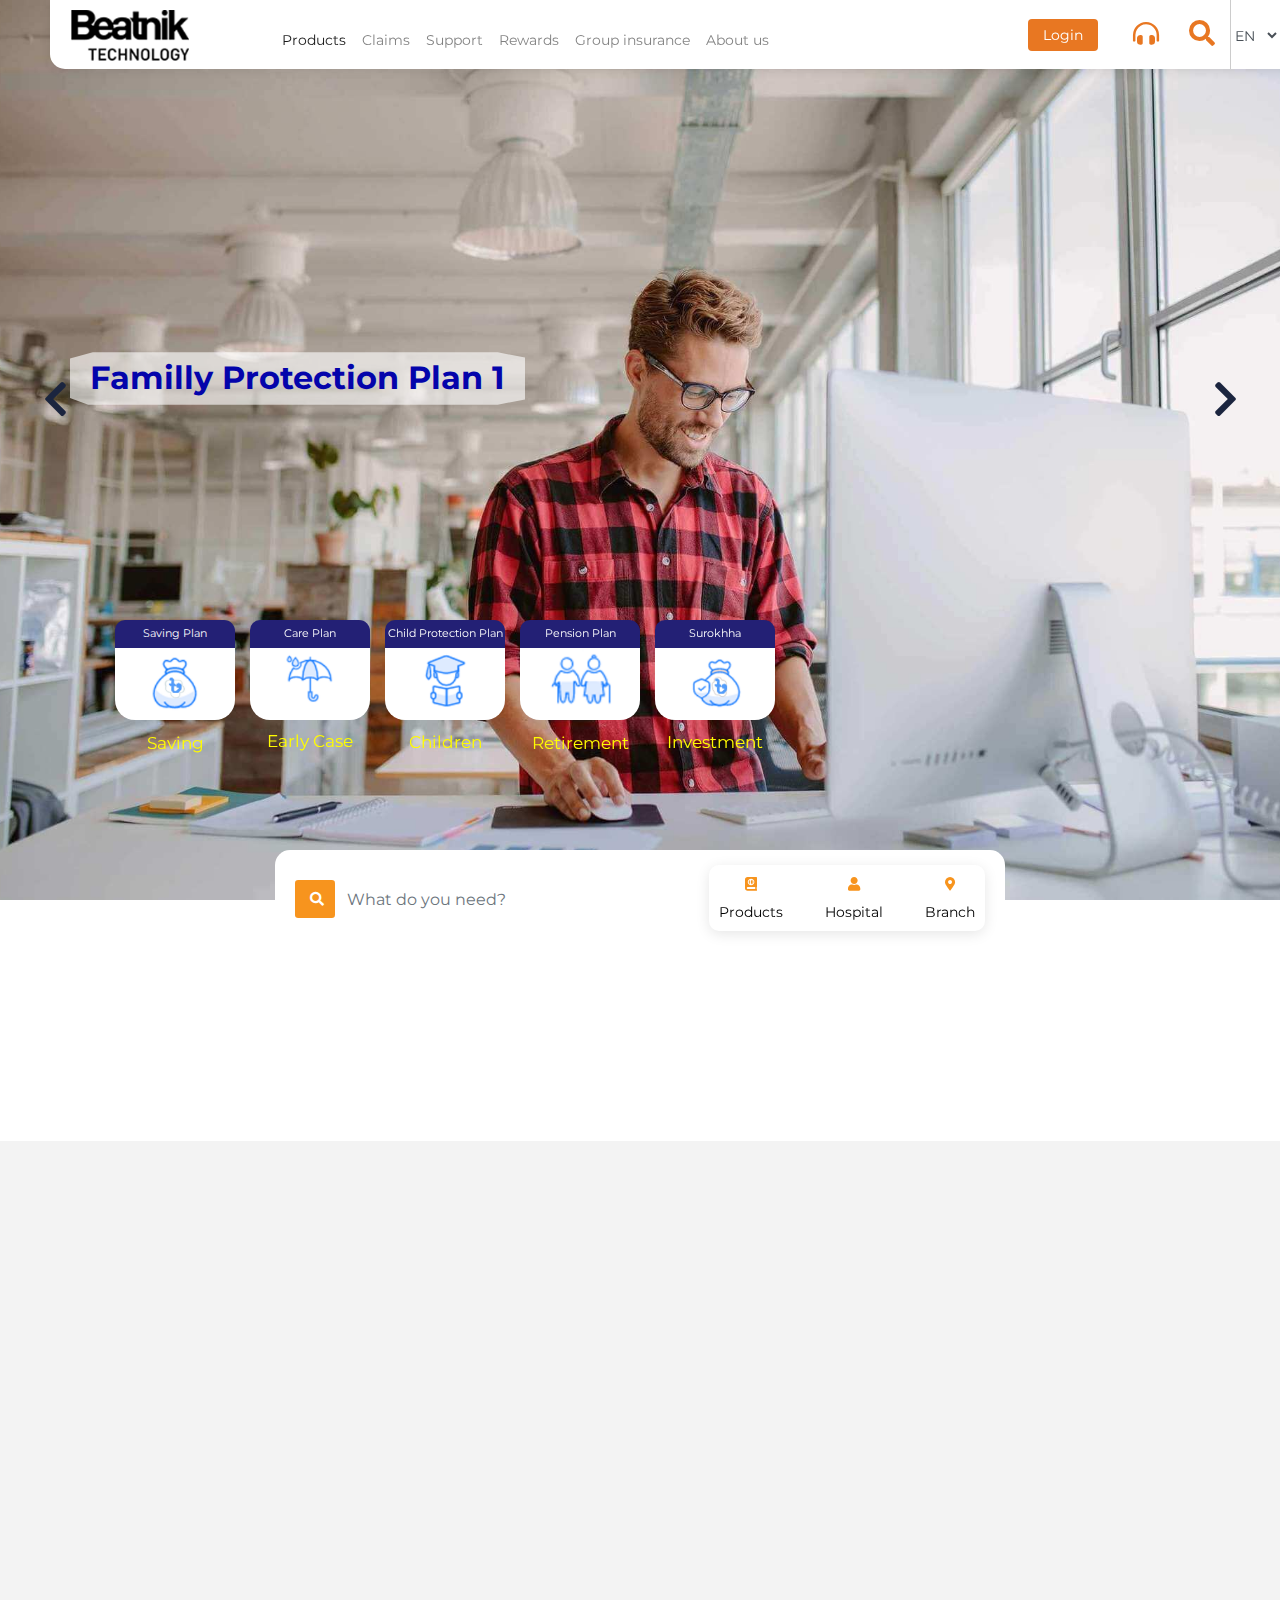
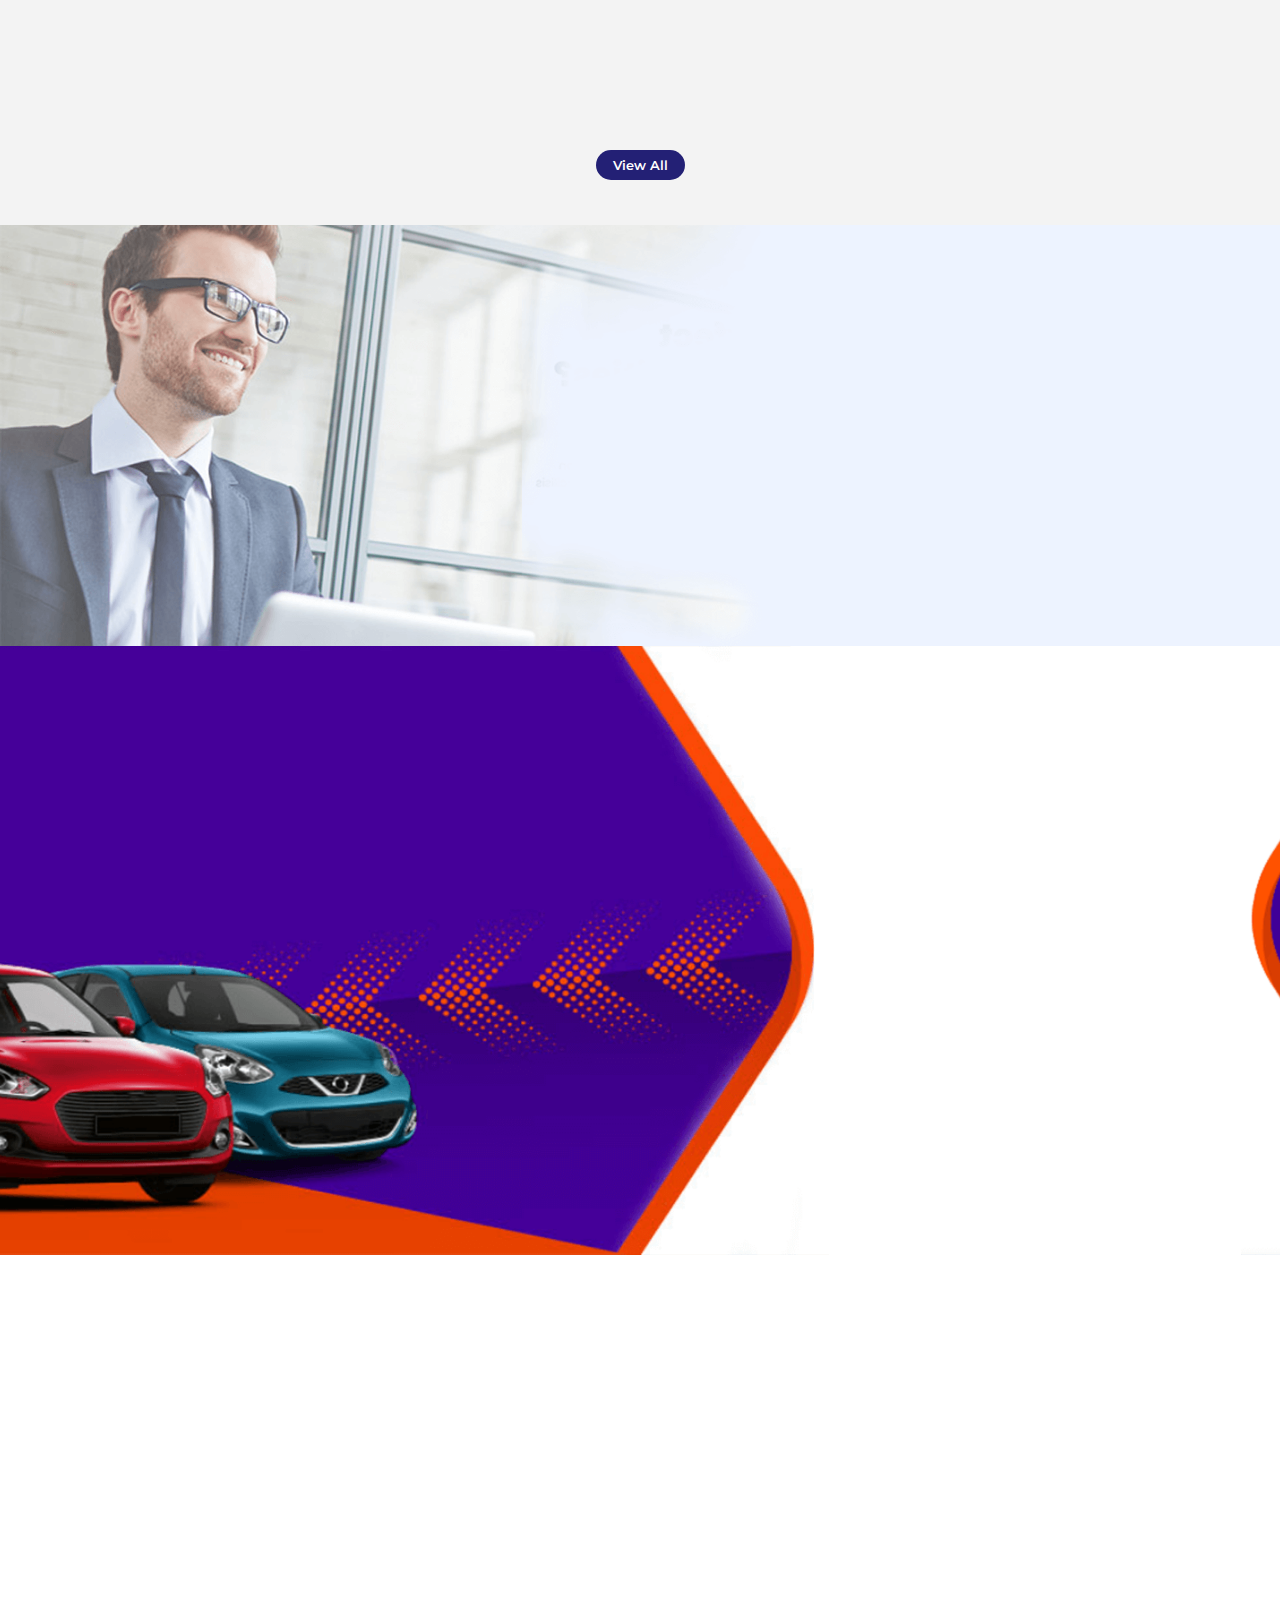
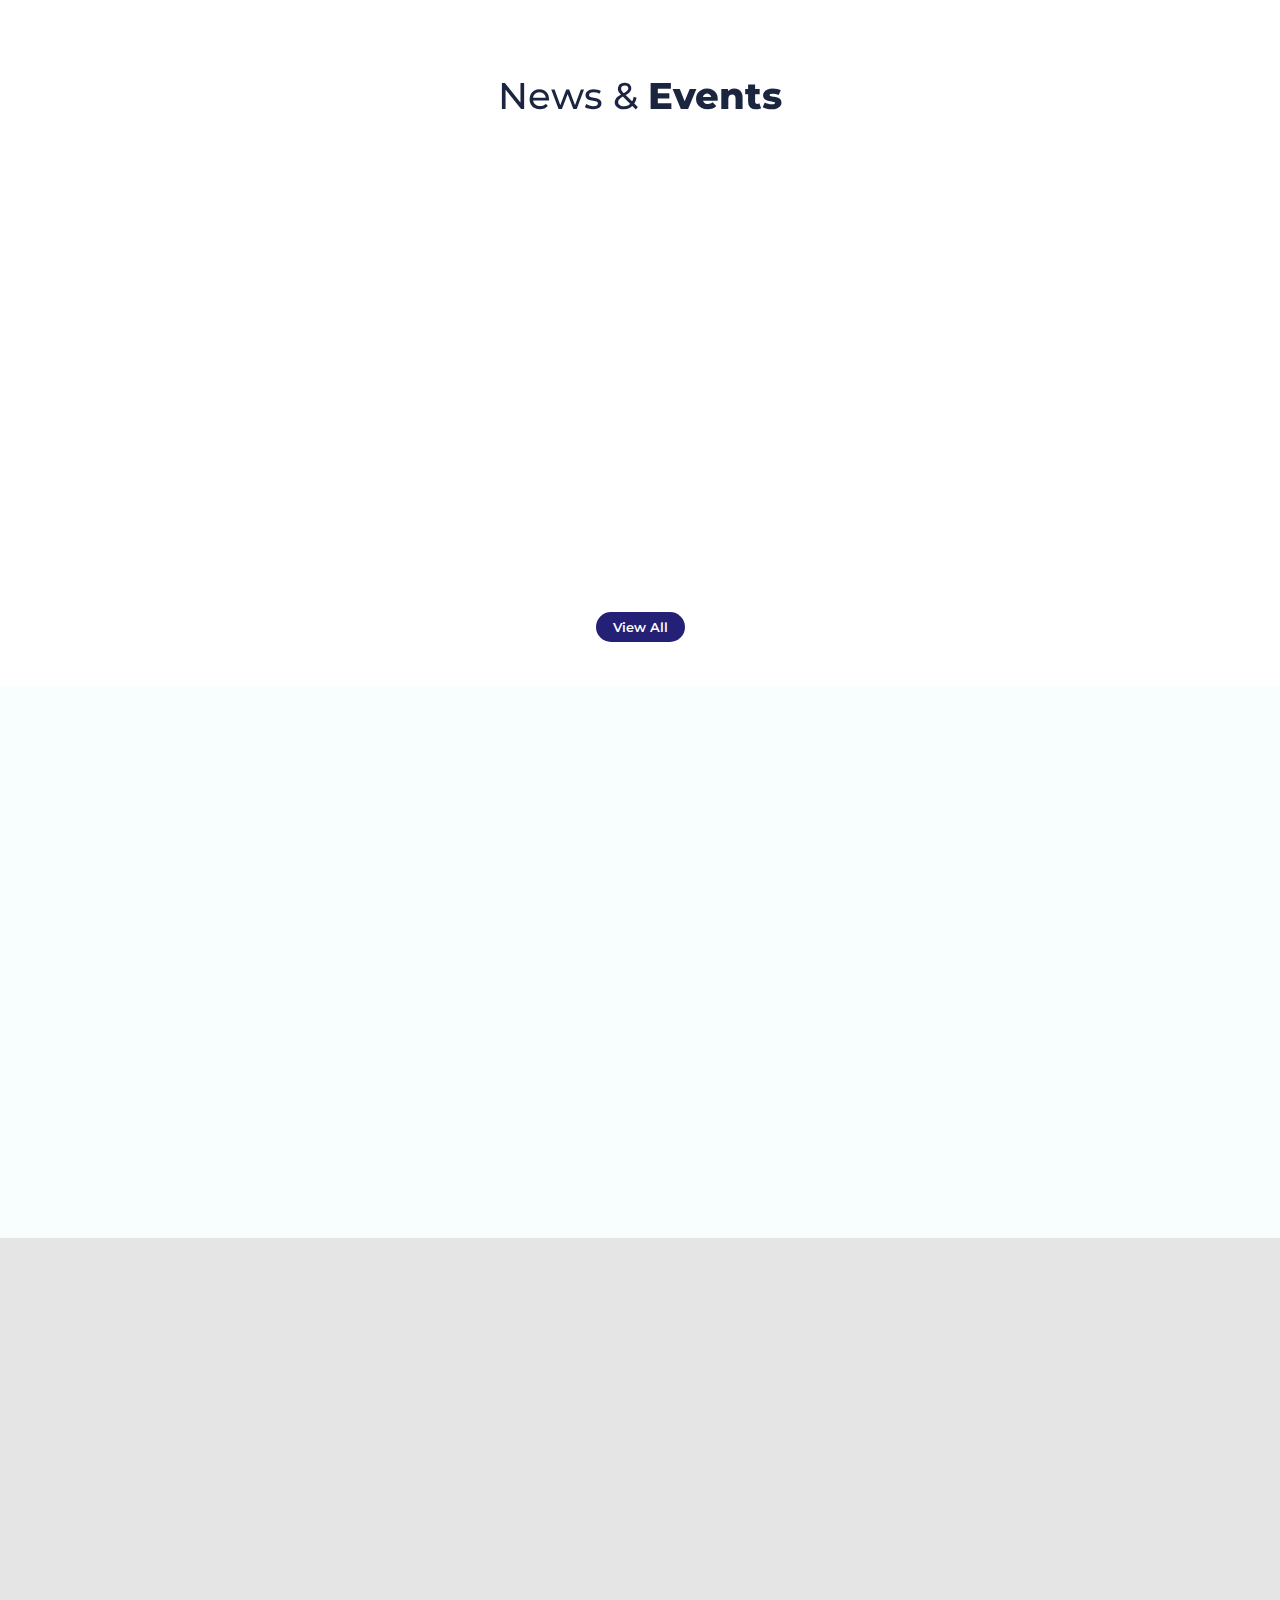
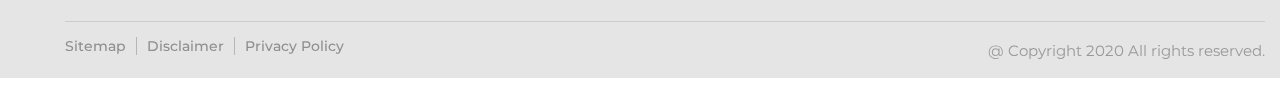
<file: index.html>
<!DOCTYPE html>
<html lang="en">
<head>
  <meta charset="UTF-8">
  <meta name="viewport" content="width=device-width, initial-scale=1.0">
  <title>Insurance</title>
  <link rel="stylesheet" href="assets/css/bootstrap.min.css">
  <link rel="stylesheet" href="assets/css/animate.min.css">
  <link rel="stylesheet" href="assets/css/all.css">
  <link rel="stylesheet" href="assets/css/aos.css">
  <link rel="stylesheet" href="assets/css/owl.carousel.min.css">
  <link rel="stylesheet" href="assets/css/owl.theme.default.min.css">

  <link href="https://fonts.googleapis.com/css?family=Montserrat:200,300,400,500,600,700,800" rel="stylesheet">
  <link rel="stylesheet" href="assets/css/style.css">
  <link rel="stylesheet" href="assets/css/responsive.css">
</head>
<body>
 
  <header class="header-top">
    <div class="header-top-body">
      <div class="container-fluid">
        <div class="row">
          <div class="col-lg-2 col-md-2 col-sm-2 col-3 d-flex justify-content-start align-items-center">
            <div class="brand-logo">
              <a href=""><img src="assets/images/logo.png" alt="" class="img-fluid"></a>
            </div>
          </div>
          <div class="col-lg-6 col-md-6 d-none display-none-sm	d-sm-none d-md-block pl-0 d-flex justify-content-end align-items-center">
            
            <nav class="navbar navbar-expand-sm  navbar-light nav-large">
              <ul class="navbar-nav">
                <li class="nav-item ">
                  <a class="nav-link active" href="#">Products</a>
                </li>
                <li class="nav-item">
                  <a class="nav-link" href="#">Claims</a>
                </li>
                <li class="nav-item">
                  <a class="nav-link" href="#">Support</a>
                </li>
                <li class="nav-item">
                  <a class="nav-link" href="#">Rewards</a>
                </li>
                <li class="nav-item">
                  <a class="nav-link" href="#">Group insurance</a>
                </li>
                <li class="nav-item">
                  <a class="nav-link" href="#">About us</a>
                </li>
                
              </ul>
            </nav>
          </div>
        
          <div class="col-lg-4 col-md-4 col-sm-10 col-9 d-flex justify-content-end align-items-center">
            <div class="menu-bar-right-part">
              <div class="login-btn-head login-btn-head-none">
                <a href="">Login</a>
              </div>
              <div class="calling-section">
                <div class="calling-icon">
                  <a href=""><i class="fas fa-headphones-alt"></i></a>
                </div>
              </div>
              <div class="search-icon header-icon search">
                <a class="search-trigger" href="#">
                  <i class="fas fa-search"></i>
                </a>
              </div>
              <div class="header-icon hamburger-menu ">
                <a class="hamburger-trigger d-none display-block-sm" href="#">
                  <i class="fas fa-bars"></i>          
                </a>
              </div>              
              <div class="language-btn">
                <form action="">
                  <div class="form-group">
                    <label for="sel1"></label>
                    <select class="form-control" id="sel1">
                      <option>EN</option>
                      <option>BG</option>
                      <option>BGgoog sfdsf</option>
                      
                    </select>
                  </div>
                </form>
              </div>
  
            </div>
  
            
          </div>
        </div>
      </div>
    </div>
  </header>

  <!-- banner section -->
  <section class="banner-slider" id="">
    <div class="banner-slider-inner">
      <div class="owl-carousel owl-theme" id="home-banner-slider">
        <div class="item-banner" style="background-image: url('./assets/images/bg.jpg');">
          <div class="banner-main-heading">
            <div class="container">
              <div class="row">
                <div class="main-title">
                  <h1>Familly Protection Plan 1</h1>
                </div>
                
              </div>
            </div>
          </div>
        </div>
        <div class="item-banner" style="background-image: url('./assets/images/bg2.jpg');">
          <div class="banner-main-heading">
            <div class="container">
              <div class="row">
                <div class="main-title">
                  <h1>Familly Protection Plan 2</h1>
                </div>
                
              </div>
            </div>
          </div>
        </div>
      </div>

      <div class="banner-fixed-content">
        <div class="banner-fixed-content-inner">

          <div class="banner-fixed-content-col">
            <a href="">
              <div class="banner-fixed-content-col-title">
                <p>Saving Plan</p>
              </div>
              <div class="banner-fixed-content-col-img">
                <img src="assets/images/saving.png" alt="" class="img-fluid">
              </div>
              
            
              <div class="banner-footer-title">
                <p>Saving</p>
              </div>
            </a>
          </div>
          <div class="banner-fixed-content-col">
            <a href="">
              <div class="banner-fixed-content-col-title">
                <p>Care Plan</p>
              </div>
              <div class="banner-fixed-content-col-img">
                <img src="assets/images/early.png" alt="" class="img-fluid">
              </div>
              
            
              <div class="banner-footer-title">
                <p>Early Case</p>
              </div>
            </a>
          </div>
          <div class="banner-fixed-content-col">
            <a href="">
              <div class="banner-fixed-content-col-title">
                <p>Child Protection Plan</p>
              </div>
              <div class="banner-fixed-content-col-img">
                <img src="assets/images/children.png" alt="" class="img-fluid">
              </div>
              
            
              <div class="banner-footer-title">
                <p>Children</p>
              </div>
            </a>
          </div>
          <div class="banner-fixed-content-col">
            <a href="">
              <div class="banner-fixed-content-col-title">
                <p>Pension Plan</p>
              </div>
              <div class="banner-fixed-content-col-img">
                <img src="assets/images/retiredment.png" alt="" class="img-fluid">
              </div>
              
            
              <div class="banner-footer-title">
                <p>Retirement</p>
              </div>
            </a>
          </div>
          <div class="banner-fixed-content-col">
            <a href="">
              <div class="banner-fixed-content-col-title">
                <p>Surokhha</p>
              </div>
              <div class="banner-fixed-content-col-img">
                <img src="assets/images/investment.png" alt="" class="img-fluid">
              </div>
              
            
              <div class="banner-footer-title">
                <p>Investment</p>
              </div>
            </a>
          </div>
          

          
          

          
          
        </div>
      </div>

    </div>
  </section>

  <!-- search option -->
  <section class="banner-search-option">
    <div class="container">
      <div class="row">
        <div class="col-lg-8 col-md-10 m-auto">
          <div class="banner-search-option-inner">
            <div class="banner-search-left">
              <form class="search-form-banner" action="#">
                <button class="search-button btn btn-sm" type="submit" >
                  <i class="fas fa-search"></i>
                </button>
                <input type="text" placeholder="What do you need?" id="myText" class="form-control">
                
              </form>
              <!-- <input type="text" id="myText" placeholder="Name"> -->
            </div>
            <div class="banner-search-right">
              <div class="banner-search-list">
                <ul class="list-unstyled">
                  <li><a  id="one"> <span class="bs-icon"><i class="fas fa-atlas"></i></span> <span class="bs-text">Products</span> </a></li>
                  <li><a  id="two"> <span class="bs-icon"><i class="fas fa-user"></i></span> <span class="bs-text">Hospital</span> </a></li>
                  <li><a  id="three"> <span class="bs-icon"><i class="fas fa-map-marker-alt"></i></span> <span class="bs-text">Branch</span> </a></li>
                  
                </ul>
              </div>
            </div>
          </div>
          
        </div>
      </div>
    </div>
  </section>


  <!-- other section -->

  <section>
    <div class="search-flyoverlay-area">
      <div class="btn-close-search ">
          <i class="fas fa-times"></i>
      </div>
      <div class="searchform-fly">
          <p class="searchform-fly-text">Start typing and press Enter to search !</p>
          <form class="search-form" action="#">
              <input type="text" placeholder="Search">
              <button class="search-button" type="submit">
                  <i class="fas fa-search"></i>
              </button>
          </form>
      </div>
     </div>

    <div class="hamburger-area">
      <div class="btn-close-search">
          <button>
              <i class="fas fa-times"></i>
          </button>
      </div>
      <div class="hamburge-main-menu">
          <div class="hamburge-top">
              <div class="hum-mainmenu">
                  <ul class="list-unstyled">
                      <li><a href="">Home</a></li>
                      <li><a href="">About</a></li>
                      <li><a href="">Contact us</a></li>
                      <li><a href="">Shop</a></li>
                  </ul>
              </div>
          </div>
          <div class="login-btn-head">
            <a href="">Login</a>
          </div>
      </div>
    </div>
  </section>

  <!-- item  -->
  <section>
    <div class="container">
      <div class="row">
        <div class="col-lg-10 m-auto">
          <div class="row">
            <div class="col-lg-4 col-md-4" data-aos="fade-up">
              <a href="">
                <div class="item-col item-col-1">
                  <div class="item-col-icon">
                    <img src="assets/images/calculator.png" alt="" class="img-fluid">
                  </div>
                  <div class="item-col-title">
                    <p>Premium Calculator</p>
                  </div>
                </div>
              </a>
              
            </div>
            <div class="col-lg-4 col-md-4" data-aos="fade-up">
              <a href="">
                <div class="item-col item-col-2">
                  <div class="item-col-icon">
                    <img src="assets/images/information.png" alt="" class="img-fluid">
                  </div>
                  <div class="item-col-title">
                    <a href="">Policy Information</a>
                  </div>
                </div>
              </a>
              
            </div>
            <div class="col-lg-4 col-md-4" data-aos="fade-up">
              <a href="">
                <div class="item-col item-col-3">
                  <div class="item-col-icon">
                    <img src="assets/images/transaction.png" alt="" class="img-fluid">
                  </div>
                  <div class="item-col-title">
                    <a href="">My Transaction</a>
                  </div>
                </div>
              </a>
              
            </div>
          </div>
        </div>
      </div>
    </div>
  </section>

  <!-- our products -->
  <section class="our-product-part">
    <div class="container">
      <div class="row">
        <div class="col-12">
          <div class="our-product-title" data-aos="fade-up">
            <h1>Our <span>Products</span></h1>
            <p>Lorem Ipsum is simply dummy text of the printing and typesetting industry. Lorem Ipsum has been the industry's standard dummy text ever since the 1500s, when an unknown printer took a galley of type and scrambled it to make a type specimen book.</p>
          </div>
        </div>
        
      </div>
      <div class="our-products-tab-part" data-aos="fade-up">
        <div class="row our-products-tab-part-row">
          <div class="col-lg-2">
            <div class="products-tab-list">
              <ul id="tabs" class="nav nav-tabs ">
                <li class="nav-item"><a href="" data-target="#home1" data-toggle="tab" class="nav-link small  active" >
                     <span>Saving</span>    
                </a></li>
                <li class="nav-item"><a href="" data-target="#profile1" data-toggle="tab" class="nav-link small ">
                    <span>Early Cash</span> 
                </a></li>
                <li class="nav-item"><a href="" data-target="#messages1" data-toggle="tab" class="nav-link small " >
                    <span>Children</span> 
                </a></li>
                <li class="nav-item"><a href="" data-target="#messages2" data-toggle="tab" class="nav-link small " >
                  <span>Retirement</span> 
              </a></li>
              </ul>
            </div>
          </div>
          <div class="col-lg-10">
            <div class="products-tab-body">
              <div id="tabsContent" class="tab-content products-tab-contents">
                <div id="home1" class="tab-pane  active show">
                    <div class="product-tab-content-inner">
                      <div class="owl-carousel owl-theme owl-carousel-tab-1" id="">
                        <div class="item">
                          <div class="row">
                            <div class="col-lg-6">
                              <div class="product-tab-content-left">
                                  <h1>Sunchay</h1>
                                  <p>Lorem Ipsum is simply dummy text of the printing and typesetting industry. Lorem Ipsum has been the industry's standard dummy text ever since the 1500s.</p>
                                  <div class="tab-content-details">
                                    <a href="">Details<i class="fas fa-angle-right"></i></a>
                                  </div>
                                  <div class="tab-content-button">
                                    <a href="" class="pc-btn">Premium Calculator</a>
                                    <a href="" class="bp-btn">Book an Appoinment</a>
                                  </div>
                              </div>
                            </div>
                            <div class="col-lg-6">
                              <div class="product-tab-content-right">
                                <img src="assets/images/sanchay.png" alt="" class="img-fluid">
                              </div>
                            </div>
                          </div>
                        </div>
                        <div class="item">
                          <div class="row">
                            <div class="col-lg-6">
                              <div class="product-tab-content-left">
                                  <h1>Sunchay 2</h1>
                                  <p>Lorem Ipsum is simply dummy text of the printing and typesetting industry. Lorem Ipsum has been the industry's standard dummy text ever since the 1500s.</p>
                                  <div class="tab-content-details">
                                    <a href="">Details<i class="fas fa-angle-right"></i></a>
                                  </div>
                                  <div class="tab-content-button">
                                    <a href="" class="pc-btn">Premium Calculator</a>
                                    <a href="" class="bp-btn">Book an Appoinment</a>
                                  </div>
                              </div>
                            </div>
                            <div class="col-lg-6">
                              <div class="product-tab-content-right">
                                <img src="assets/images/sanchay2.png" alt="" class="img-fluid">
                              </div>
                            </div>
                          </div>
                        </div>
                      </div>
                      
                    </div>
                </div>
                <div id="profile1" class="tab-pane  ">
                  <div class="product-tab-content-inner">
                    <div class="owl-carousel owl-theme owl-carousel-tab-1" id="">
                      <div class="item">
                        <div class="row">
                          <div class="col-lg-6">
                            <div class="product-tab-content-left">
                                <h1>Sunchay</h1>
                                <p>Lorem Ipsum is simply dummy text of the printing and typesetting industry. Lorem Ipsum has been the industry's standard dummy text ever since the 1500s.</p>
                                <div class="tab-content-details">
                                  <a href="">Details<i class="fas fa-angle-right"></i></a>
                                </div>
                                <div class="tab-content-button">
                                  <a href="" class="pc-btn">Premium Calculator</a>
                                  <a href="" class="bp-btn">Book an Appoinment</a>
                                </div>
                            </div>
                          </div>
                          <div class="col-lg-6">
                            <div class="product-tab-content-right">
                              <img src="assets/images/sanchay.png" alt="" class="img-fluid">
                            </div>
                          </div>
                        </div>
                      </div>
                      <div class="item">
                        <div class="row">
                          <div class="col-lg-6">
                            <div class="product-tab-content-left">
                                <h1>Sunchay 2</h1>
                                <p>Lorem Ipsum is simply dummy text of the printing and typesetting industry. Lorem Ipsum has been the industry's standard dummy text ever since the 1500s.</p>
                                <div class="tab-content-details">
                                  <a href="">Details<i class="fas fa-angle-right"></i></a>
                                </div>
                                <div class="tab-content-button">
                                  <a href="" class="pc-btn">Premium Calculator</a>
                                  <a href="" class="bp-btn">Book an Appoinment</a>
                                </div>
                            </div>
                          </div>
                          <div class="col-lg-6">
                            <div class="product-tab-content-right">
                              <img src="assets/images/sanchay2.png" alt="" class="img-fluid">
                            </div>
                          </div>
                        </div>
                      </div>
                    </div>
                    
                  </div>
                </div>
                <div id="messages1" class="tab-pane ">
                  <div class="product-tab-content-inner">
                    <div class="owl-carousel owl-theme owl-carousel-tab-1" id="">
                      <div class="item">
                        <div class="row">
                          <div class="col-lg-6">
                            <div class="product-tab-content-left">
                                <h1>Sunchay</h1>
                                <p>Lorem Ipsum is simply dummy text of the printing and typesetting industry. Lorem Ipsum has been the industry's standard dummy text ever since the 1500s.</p>
                                <div class="tab-content-details">
                                  <a href="">Details<i class="fas fa-angle-right"></i></a>
                                </div>
                                <div class="tab-content-button">
                                  <a href="" class="pc-btn">Premium Calculator</a>
                                  <a href="" class="bp-btn">Book an Appoinment</a>
                                </div>
                            </div>
                          </div>
                          <div class="col-lg-6">
                            <div class="product-tab-content-right">
                              <img src="assets/images/sanchay.png" alt="" class="img-fluid">
                            </div>
                          </div>
                        </div>
                      </div>
                      <div class="item">
                        <div class="row">
                          <div class="col-lg-6">
                            <div class="product-tab-content-left">
                                <h1>Sunchay 2</h1>
                                <p>Lorem Ipsum is simply dummy text of the printing and typesetting industry. Lorem Ipsum has been the industry's standard dummy text ever since the 1500s.</p>
                                <div class="tab-content-details">
                                  <a href="">Details<i class="fas fa-angle-right"></i></a>
                                </div>
                                <div class="tab-content-button">
                                  <a href="" class="pc-btn">Premium Calculator</a>
                                  <a href="" class="bp-btn">Book an Appoinment</a>
                                </div>
                            </div>
                          </div>
                          <div class="col-lg-6">
                            <div class="product-tab-content-right">
                              <img src="assets/images/sanchay2.png" alt="" class="img-fluid">
                            </div>
                          </div>
                        </div>
                      </div>
                    </div>
                    
                  </div>
                </div>
                <div id="messages2" class="tab-pane ">
                  <div class="product-tab-content-inner">
                    <div class="owl-carousel owl-theme owl-carousel-tab-1" id="">
                      <div class="item">
                        <div class="row">
                          <div class="col-lg-6">
                            <div class="product-tab-content-left">
                                <h1>Sunchay</h1>
                                <p>Lorem Ipsum is simply dummy text of the printing and typesetting industry. Lorem Ipsum has been the industry's standard dummy text ever since the 1500s.</p>
                                <div class="tab-content-details">
                                  <a href="">Details<i class="fas fa-angle-right"></i></a>
                                </div>
                                <div class="tab-content-button">
                                  <a href="" class="pc-btn">Premium Calculator</a>
                                  <a href="" class="bp-btn">Book an Appoinment</a>
                                </div>
                            </div>
                          </div>
                          <div class="col-lg-6">
                            <div class="product-tab-content-right">
                              <img src="assets/images/sanchay.png" alt="" class="img-fluid">
                            </div>
                          </div>
                        </div>
                      </div>
                      <div class="item">
                        <div class="row">
                          <div class="col-lg-6">
                            <div class="product-tab-content-left">
                                <h1>Sunchay 2</h1>
                                <p>Lorem Ipsum is simply dummy text of the printing and typesetting industry. Lorem Ipsum has been the industry's standard dummy text ever since the 1500s.</p>
                                <div class="tab-content-details">
                                  <a href="">Details<i class="fas fa-angle-right"></i></a>
                                </div>
                                <div class="tab-content-button">
                                  <a href="" class="pc-btn">Premium Calculator</a>
                                  <a href="" class="bp-btn">Book an Appoinment</a>
                                </div>
                            </div>
                          </div>
                          <div class="col-lg-6">
                            <div class="product-tab-content-right">
                              <img src="assets/images/sanchay2.png" alt="" class="img-fluid">
                            </div>
                          </div>
                        </div>
                      </div>
                    </div>
                    
                  </div>
                </div>
            </div>
            </div>
          </div>
        </div>
      </div>
      
      <div class="row">
        <div class="col-12">
          <div class="view-all-btn">
            <a href="">View All</a>
          </div>
        </div>
      </div>
    </div>
  </section>

  <section class="business-insurence">
    <div class="container">
      <div class="row">
        <div class="col-lg-10 col-md-10 m-auto">
          <div class="row">
            <div class="col-12" data-aos="fade-up">
              <h1>Looking for Business Insurance?</h1>
            </div>
          </div>
          <div class="row">
            <div class="col-lg-4" data-aos="fade-up">
              <div class="business-insurence-col">
                <div class="title">
                  
                  <a href="">Small Business Insurance</a>
                </div>
                <div class="content">
                  <p>Lorem Ipsum is simply dummy text of the printing and type setting industry. Lorem Ipsum has been the industry's standard .</p>
                </div>
                <div class="bi-btn">
                  <a href="">Learn More <i class="fas fa-angle-right"></i></a>
                </div>
              </div>
            </div>
            <div class="col-lg-4" data-aos="fade-up">
              <div class="business-insurence-col">
                <div class="title">
                  
                  <a href="">Workers Compensation</a>
                </div>
                <div class="content">
                  <p>Lorem Ipsum is simply dummy text of the printing and type setting industry. Lorem Ipsum has been the industry's standard .</p>
                </div>
                <div class="bi-btn">
                  <a href="">Learn More <i class="fas fa-angle-right"></i></a>
                </div>
              </div>
            </div>
            <div class="col-lg-4" data-aos="fade-up">
              <div class="business-insurence-col">
                <div class="title">
                  
                  <a href="">Commercial & Corporate</a>
                </div>
                <div class="content">
                  <p>Lorem Ipsum is simply dummy text of the printing and type setting industry. Lorem Ipsum has been the industry's standard .</p>
                </div>
                <div class="bi-btn">
                  <a href="">Learn More <i class="fas fa-angle-right"></i></a>
                </div>
              </div>
            </div>
          </div>
        </div>
      </div>
    </div>
  </section>

  <section class="insurance-form-part">
    <div class="insurance-form-part-body">
      <div class="insurance-form-left">
        <div class="insurance-form-left-content">
  
        </div>
      </div>
      <div class="insurance-form-middle">
  
      </div>
      <div class="insurance-form-right">
  
      </div>
    </div>
    <div class="container">
      <div class="row">
        <div class="col-lg-7" >
          <div class="insurance-form-part-left" data-aos="fade-up">
            <p>From Our Valued customers</p>
            <p><strong>Save 10%</strong></p>
            <p>Every Car insurance type, every plan and every insurer*</p>
            <p>*Terms and condition apply</p>
          </div>
          
        </div>
        <div class="col-lg-5" data-aos="fade-up">
          <div class="insurance-form-part-right">
            <h4>Can an instant quote from Dhaka leading insurers now.</h4>
            <div class="insurance-form">
              <form action="">
                <div class="form-group">
                  <select class="form-control" id="">
                    <option>Year</option>
                    <option>2020</option>
                    <option>2019</option>
                    <option>2018</option>
                    <option>2017</option>
                  </select>
                </div>
                <div class="form-group">
                  <select class="form-control" id="">
                    <option>Brand</option>
                    <option>Honda</option>
                    <option>Marchadis</option>
                    <option>Ayon</option>
                  </select>
                </div>
                <div class="form-group">
                  <select class="form-control" id="">
                    <option>Model</option>
                    <option>KH45</option>
                    <option>Ktg34</option>
                    <option>AyonYt</option>
                  </select>
                </div>
                <div class="form-group">
                  <select class="form-control" id="">
                    <option>SubModel</option>
                    <option>KH45</option>
                    <option>Ktg34</option>
                    <option>AyonYt</option>
                  </select>
                </div>
                <div class="form-group">
                  <input type="text" class="form-control" placeholder="Name" id="">
                </div>
                <div class="form-group">
                  <input type="text" class="form-control" placeholder="Phone" id="">
                </div>
                <div class="form-group">
                  <input type="email" class="form-control" placeholder="Email" id="">
                </div>
                <div class="form-group">
                  <button type="submit" value="" class="form-control">Get Quotes Now <span class="fas fa-chevron-right "></span> </button>
                </div>
              </form>
            </div>
          </div>
        </div>
      </div>
    </div>
    
  </section>

  <section class="find-insurance-sections">
    <div class="container-fluid">
      <div class="row">
        <div class="col-lg-3 col-md-8 m-md-auto" data-aos="fade-up">
          <div class="sec-inner-body-left sec-inner-common-body">
            <h3>Need advice? askSage, Our digital advisor.</h3>
            <div class="icon">
              <img src="assets/images/sage.png" alt="" class="img-fluid">
            </div>
            <div class="btn-link-all">
              <a href="">Find a life insurance plane</a>
            </div>
            
          </div>
        </div>
        <div class="col-lg-9 col-md-8 m-md-auto" data-aos="fade-up">
            <div class="sec-inner-common-body sec-inner-body-right">
              <h3>What would you like to do today?</h3>
              <div class="row">
                <div class="col-lg-4">
                  <div class="col-cont">
                    <img src="assets/images/update.png" alt="" class="img-fluid">
                    <a href="">Update my perticulars  <i class="fas fa-angle-right"></i></a>
                  </div>
                </div>
                <div class="col-lg-4">
                  <div class="col-cont">
                    <img src="assets/images/paypremium.png" alt="" class="img-fluid">
                    <a href="">Pay my Premium <i class="fas fa-angle-right"></i></a>
                  </div>
                </div>
                <div class="col-lg-4">
                  <div class="col-cont">
                    <img src="assets/images/travel.png" alt="" class="img-fluid">
                    <a href="">Make a travel claim  <i class="fas fa-angle-right"></i></a>
                  </div>
                </div>

                <div class="col-lg-12">
                  <div class="btn-link-all text-center">
                    <a href="">View All Online Services</a>
                  </div>
                </div>
              </div>
            </div>
        </div>
      </div>
    </div>
  </section>

  <section class="newsevent-part">
    <div class="container">
      <div class="row">
        <div class="col-12">
          <div class="newsevent-heading text-center">
            <h1>News & <span>Events</span> </h1>
          </div>
        </div>
      </div>
      <div class="row">
        <div class="col-lg-8 col-md-12">
          <div class="row">
            <div class="col-lg-6 col-md-6" data-aos="fade-up">
              <div class="newsevent-col">
                <div class="card">
                  <img class="card-img-top" src="assets/images/car.png" alt="Card image cap">
                  <div class="card-body">
                    <h5 class="card-title"> <a href=""> New Premium rate has been introduced.</a></h5>
                    <p class="card-text">Some quick example text to build on the card title and make up the bulk of the card's content.</p>
                  </div>
                </div>
              </div>
            </div>
            <div class="col-lg-6 col-md-6" data-aos="fade-up">
              <div class="newsevent-col">
                <div class="card">
                  <img class="card-img-top" src="assets/images/umbralla.png" alt="Card image cap">
                  <div class="card-body">
                    <h5 class="card-title"> <a href=""> New Premium rate has been introduced.</a></h5>
                    <p class="card-text">Some quick example text to build on the card title and make up the bulk of the card's content.</p>
                  </div>
                </div>
              </div>
            </div>
          </div>
        </div>

        <div class="col-lg-4 col-md-7 m-md-auto " data-aos="fade-up">
          <div class="blog-sidebar">
            <h3>Recent News</h3>
            <div class="blog-sidebar-row">
              <div class="sidebar-img">
                <img src="assets/images/umbralla.png" alt="" class="img-fluid">
              </div>
              <div class="sidebar-title">
                <a href=""> <h5>New Premium rate has been introduced.</h5></a>
              </div>
            </div>
            <div class="blog-sidebar-row">
              <div class="sidebar-img">
                <img src="assets/images/car.png" alt="" class="img-fluid">
              </div>
              <div class="sidebar-title">
                <a href=""> <h5>New Premium rate has been introduced.</h5></a>
              </div>
            </div>
            <div class="blog-sidebar-row">
              <div class="sidebar-img">
                <img src="assets/images/house.png" alt="" class="img-fluid">
              </div>
              <div class="sidebar-title">
                <a href=""> <h5>New Premium rate has been introduced.</h5></a>
              </div>
            </div>
            <div class="blog-sidebar-row">
              <div class="sidebar-img">
                <img src="assets/images/car.png" alt="" class="img-fluid">
              </div>
              <div class="sidebar-title">
                <a href=""> <h5>New Premium rate has been introduced.</h5></a>
              </div>
            </div>
          </div>
        </div>

        <div class="col-lg-12">
          <div class="view-all-newsevent">
            <a href=""> View All</a>
          </div>
        </div>
        
      </div>
    </div>
  </section>

  <section class="award-part">
    <div class="container">
      <div class="row">
        <div class="col-12">
          <div class="award-part-heading text-center" data-aos="fade-up">
            <h1>Awards & Recognitions</h1>
          </div>
        </div>
      </div>
      <div class="row">
        <div class="col-lg-12" data-aos="fade-up">
          <div class="award-carosuel">
            <div class="owl-carousel owl-theme" id="award-carosuel">
                <div class="award-item">
                  <img src="assets/images/award.png" alt="" class="img-fluid img-1">
                  <a href=""><p>ICT Award 2020-Best in UI</p></a>
                  <!-- <div class="award-top-image">
                    <img src="assets/images/award2.png" alt="" class="img-fluid">
                  </div> -->
                </div>
                <div class="award-item">
                  <img src="assets/images/award.png" alt="" class="img-fluid img-1">
                  <a href=""><p>ICT Award 2020-Best in UI</p></a>
                </div>
                <div class="award-item">
                  <img src="assets/images/award.png" alt="" class="img-fluid img-1">
                  <a href=""><p>ICT Award 2020-Best in UI</p></a>
                </div>
                <div class="award-item">
                  <img src="assets/images/award.png" alt="" class="img-fluid img-1">
                  <a href=""><p>ICT Award 2020-Best in UI</p></a>
                  
                  
                </div>
            </div>
          </div>
        </div>
      </div>
    </div>
  </section>



  <footer class="footer-part" >
    <div class="container-fluid">
      <div class="row">
        <div class="col-lg-4 col-md-4 col-sm-12" data-aos="fade-up">
          <div class="footer-logo-sec">
            <div class="footer-logo">
              <a href="" > <img src="assets/images/logof.png" alt="" class="img-fluid"> </a>
            </div>

            <div class="footer-social-icon">
              <div class="call-icon d-flex">
                <a href=""><i class="fas fa-phone-alt"></i></a>
                <p>1351</p>
              </div>
              <div class="boder-bottom-f"></div>
              <ul class="list-unstyled">
                <li><a href=""><i class="fab fa-facebook-f"></i></a></li>
                <li><a href=""><i class="fab fa-twitter"></i></a></li>
                <li><a href=""><i class="fab fa-instagram"></i></a></li>
                <li><a href=""><i class="fab fa-youtube"></i></a></li>
            </ul>
            </div>
            

          </div>
        </div>
        <div class="col-lg-2 col-md-2 col-sm-6" data-aos="fade-up">
          <div class="footer-link-col">
              <h3>Products</h3>
              <ul class="list-unstyled">
                <li><a href="">Health Protection</a></li>
                <li><a href="">Life Protection</a></li>
                <li><a href="">Saving</a></li>
                <li><a href="">Retirement</a></li>
                <li><a href="">Legacy</a></li>
                <li><a href="">Accidents/disabilities</a></li>
                <li><a href="">Investments</a></li>
              </ul>
          </div>
        </div>
        <div class="col-lg-2 col-md-2 col-sm-6" data-aos="fade-up">
          <div class="footer-link-col">
            <h3>Claims</h3>
            <ul class="list-unstyled">
              <li><a href="">Find a form</a></li>
              <li><a href="">Accident and Health</a></li>
              <li><a href="">Saving</a></li>
              <li><a href="">Retirement</a></li>
              <li><a href="">Death Claims</a></li>
              <li><a href="">Total Payment disability Claims</a></li>
              
            </ul>
          </div>
        </div>
        <div class="col-lg-2 col-md-2 col-sm-6" data-aos="fade-up">
          <div class="footer-link-col">
            <h3>Supports</h3>
            <ul class="list-unstyled">
              <li><a href="">FAQS</a></li>
              <li><a href="">Live Chat</a></li>
              <li><a href="">Call 1351</a></li>
              <li><a href="">Online enquiries</a></li>
              <li><a href="">Death Claims</a></li>
              <li><a href="">Our Hospital network</a></li>
              
            </ul>
          </div>
        </div>

        <div class="col-lg-2 col-md-2 col-sm-6" data-aos="fade-up">
          <div class="footer-link-col footer-link-col-last">
            <h3>Rewards</h3>
            <ul class="list-unstyled">
              <li><a href="">Group insurance</a></li>
              <li><a href="">About us</a></li>
             
            </ul>
          </div>
        </div>
      </div>

      <div class="copyright-part" >
        <div class="row">
          <div class="col-lg-6" >
            <div class="copyright-left">
              <ul class="d-flex list-unstyled">
                <li><a href="">Sitemap</a></li>
                <li><a href="">Disclaimer</a></li>
                <li><a href="">Privacy Policy</a></li>
              </ul>
            </div>
          </div>
          <div class="col-lg-6">
            <div class="copyright-right">
              <p>@ Copyright 2020 All rights reserved.</p>
            </div>
          </div>
        </div>
      </div>
    </div>
  </footer>

  <script src="assets/js/jquery.min.js"></script>
  <script src="assets/js/popper.min.js"></script>
  <script src="assets/js/bootstrap.min.js"></script>
  <script src="assets/js/jquery.counterup.min.js"></script>
  <script src="assets/js/waypoints.min.js"></script>
  <script src="assets/js/wow.min.js"></script>
  <script src="assets/js/aos.js"></script>
  <script src="assets/js/owl.carousel.min.js"></script>

  <script src="assets/js/script.js"></script>
</body>
</html>
</file>
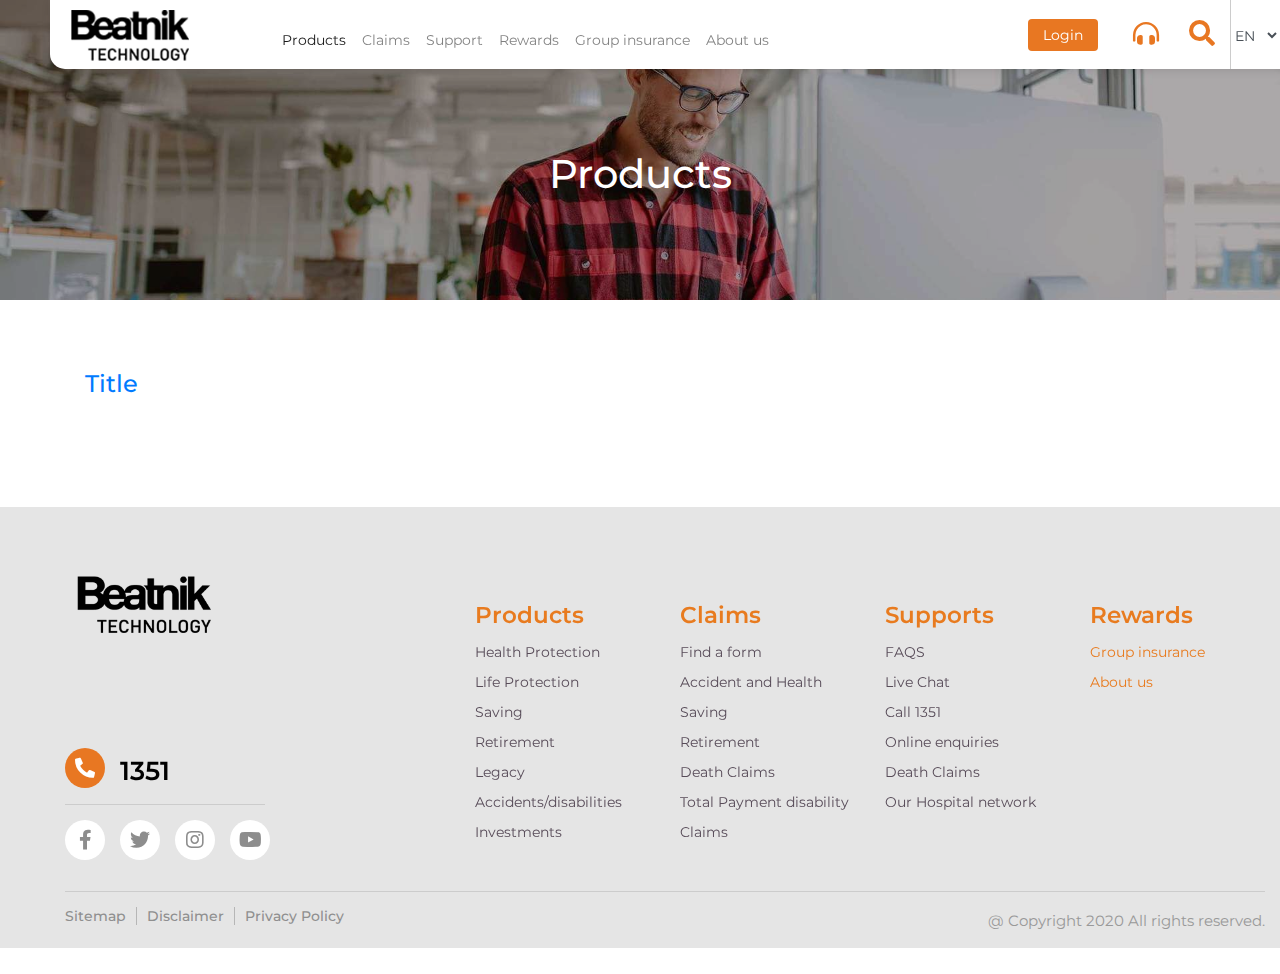
<file: single.html>
<!DOCTYPE html>
<html lang="en">
<head>
  <meta charset="UTF-8">
  <meta name="viewport" content="width=device-width, initial-scale=1.0">
  <title>Insurance</title>
  <link rel="stylesheet" href="assets/css/bootstrap.min.css">
  <link rel="stylesheet" href="assets/css/animate.min.css">
  <link rel="stylesheet" href="assets/css/all.css">
  <link rel="stylesheet" href="assets/css/aos.css">
  <link rel="stylesheet" href="assets/css/owl.carousel.min.css">
  <link rel="stylesheet" href="assets/css/owl.theme.default.min.css">

  <link href="https://fonts.googleapis.com/css?family=Montserrat:200,300,400,500,600,700,800" rel="stylesheet">
  <link rel="stylesheet" href="assets/css/style.css">
  <link rel="stylesheet" href="assets/css/responsive.css">
</head>
<body>
 
  <header class="header-top">
    <div class="header-top-body">
      <div class="container-fluid">
        <div class="row">
          <div class="col-lg-2 col-md-2 col-sm-2 col-3 d-flex justify-content-start align-items-center">
            <div class="brand-logo">
              <a href=""><img src="assets/images/logo.png" alt="" class="img-fluid"></a>
            </div>
          </div>
          <div class="col-lg-6 col-md-6 d-none display-none-sm	d-sm-none d-md-block pl-0 d-flex justify-content-end align-items-center">
            
            <nav class="navbar navbar-expand-sm  navbar-light nav-large">
              <ul class="navbar-nav">
                <li class="nav-item ">
                  <a class="nav-link active" href="#">Products</a>
                </li>
                <li class="nav-item">
                  <a class="nav-link" href="#">Claims</a>
                </li>
                <li class="nav-item">
                  <a class="nav-link" href="#">Support</a>
                </li>
                <li class="nav-item">
                  <a class="nav-link" href="#">Rewards</a>
                </li>
                <li class="nav-item">
                  <a class="nav-link" href="#">Group insurance</a>
                </li>
                <li class="nav-item">
                  <a class="nav-link" href="#">About us</a>
                </li>
                
              </ul>
            </nav>
          </div>
        
          <div class="col-lg-4 col-md-4 col-sm-10 col-9 d-flex justify-content-end align-items-center">
            <div class="menu-bar-right-part">
              <div class="login-btn-head login-btn-head-none">
                <a href="">Login</a>
              </div>
              <div class="calling-section">
                <div class="calling-icon">
                  <a href=""><i class="fas fa-headphones-alt"></i></a>
                </div>
              </div>
              <div class="search-icon header-icon search">
                <a class="search-trigger" href="#">
                  <i class="fas fa-search"></i>
                </a>
              </div>
              <div class="header-icon hamburger-menu ">
                <a class="hamburger-trigger d-none display-block-sm" href="#">
                  <i class="fas fa-bars"></i>          
                </a>
              </div>              
              <div class="language-btn">
                <form action="">
                  <div class="form-group">
                    <label for="sel1"></label>
                    <select class="form-control" id="sel1">
                      <option>EN</option>
                      <option>BG</option>
                      <option>BGgoog sfdsf</option>
                      
                    </select>
                  </div>
                </form>
              </div>
  
            </div>
  
            
          </div>
        </div>
      </div>
    </div>
  </header>
  <section class="single-page-section">
      <div class="single-header-part">
          <div class="container">
              <div class="row">
                  <div class="col-lg-12">
                    <div class="page-title text-center">
                        <h1>Products</h1>
                    </div>
                  </div>
                  
              </div>
          </div>
      </div>

      <div class="single-body-part">
          <div class="container">
              <div class="row">
                <div class="col-lg-12">
                    <h4> <a href="">Title</a></h4>
                </div>
              </div>
          </div>
      </div>


  </section>


  <!-- other section -->

  <section>
    <div class="search-flyoverlay-area">
      <div class="btn-close-search ">
          <i class="fas fa-times"></i>
      </div>
      <div class="searchform-fly">
          <p class="searchform-fly-text">Start typing and press Enter to search !</p>
          <form class="search-form" action="#">
              <input type="text" placeholder="Search">
              <button class="search-button" type="submit">
                  <i class="fas fa-search"></i>
              </button>
          </form>
      </div>
     </div>

    <div class="hamburger-area">
      <div class="btn-close-search">
          <button>
              <i class="fas fa-times"></i>
          </button>
      </div>
      <div class="hamburge-main-menu">
          <div class="hamburge-top">
              <div class="hum-mainmenu">
                  <ul class="list-unstyled">
                      <li><a href="">Home</a></li>
                      <li><a href="">About</a></li>
                      <li><a href="">Contact us</a></li>
                      <li><a href="">Shop</a></li>
                  </ul>
              </div>
          </div>
          <div class="login-btn-head">
            <a href="">Login</a>
          </div>
      </div>
    </div>
  </section>




  <footer class="footer-part" >
    <div class="container-fluid">
      <div class="row">
        <div class="col-lg-4 col-md-4 col-sm-12" data-aos="fade-up">
          <div class="footer-logo-sec">
            <div class="footer-logo">
              <a href="" > <img src="assets/images/logof.png" alt="" class="img-fluid"> </a>
            </div>

            <div class="footer-social-icon">
              <div class="call-icon d-flex">
                <a href=""><i class="fas fa-phone-alt"></i></a>
                <p>1351</p>
              </div>
              <div class="boder-bottom-f"></div>
              <ul class="list-unstyled">
                <li><a href=""><i class="fab fa-facebook-f"></i></a></li>
                <li><a href=""><i class="fab fa-twitter"></i></a></li>
                <li><a href=""><i class="fab fa-instagram"></i></a></li>
                <li><a href=""><i class="fab fa-youtube"></i></a></li>
            </ul>
            </div>
            

          </div>
        </div>
        <div class="col-lg-2 col-md-2 col-sm-6" data-aos="fade-up">
          <div class="footer-link-col">
              <h3>Products</h3>
              <ul class="list-unstyled">
                <li><a href="">Health Protection</a></li>
                <li><a href="">Life Protection</a></li>
                <li><a href="">Saving</a></li>
                <li><a href="">Retirement</a></li>
                <li><a href="">Legacy</a></li>
                <li><a href="">Accidents/disabilities</a></li>
                <li><a href="">Investments</a></li>
              </ul>
          </div>
        </div>
        <div class="col-lg-2 col-md-2 col-sm-6" data-aos="fade-up">
          <div class="footer-link-col">
            <h3>Claims</h3>
            <ul class="list-unstyled">
              <li><a href="">Find a form</a></li>
              <li><a href="">Accident and Health</a></li>
              <li><a href="">Saving</a></li>
              <li><a href="">Retirement</a></li>
              <li><a href="">Death Claims</a></li>
              <li><a href="">Total Payment disability Claims</a></li>
              
            </ul>
          </div>
        </div>
        <div class="col-lg-2 col-md-2 col-sm-6" data-aos="fade-up">
          <div class="footer-link-col">
            <h3>Supports</h3>
            <ul class="list-unstyled">
              <li><a href="">FAQS</a></li>
              <li><a href="">Live Chat</a></li>
              <li><a href="">Call 1351</a></li>
              <li><a href="">Online enquiries</a></li>
              <li><a href="">Death Claims</a></li>
              <li><a href="">Our Hospital network</a></li>
              
            </ul>
          </div>
        </div>

        <div class="col-lg-2 col-md-2 col-sm-6" data-aos="fade-up">
          <div class="footer-link-col footer-link-col-last">
            <h3>Rewards</h3>
            <ul class="list-unstyled">
              <li><a href="">Group insurance</a></li>
              <li><a href="">About us</a></li>
             
            </ul>
          </div>
        </div>
      </div>

      <div class="copyright-part" >
        <div class="row">
          <div class="col-lg-6" >
            <div class="copyright-left">
              <ul class="d-flex list-unstyled">
                <li><a href="">Sitemap</a></li>
                <li><a href="">Disclaimer</a></li>
                <li><a href="">Privacy Policy</a></li>
              </ul>
            </div>
          </div>
          <div class="col-lg-6">
            <div class="copyright-right">
              <p>@ Copyright 2020 All rights reserved.</p>
            </div>
          </div>
        </div>
      </div>
    </div>
  </footer>

  <script src="assets/js/jquery.min.js"></script>
  <script src="assets/js/popper.min.js"></script>
  <script src="assets/js/bootstrap.min.js"></script>
  <script src="assets/js/jquery.counterup.min.js"></script>
  <script src="assets/js/waypoints.min.js"></script>
  <script src="assets/js/wow.min.js"></script>
  <script src="assets/js/aos.js"></script>
  <script src="assets/js/owl.carousel.min.js"></script>

  <script src="assets/js/script.js"></script>
</body>
</html>
</file>
<file: assets/css/style.css>
body{
    color: #1B253F;
    line-height: 1.3;
    font-weight: 400;
    font-size: 14px;
    font-family: 'Montserrat', sans-serif;
}
p {
    font-size: 15px;
    color: #999;
    line-height: 1.8;
    margin: 0;
}
a{
    text-decoration: none;
}
a:hover{
    text-decoration: none;
}
.header-fixed-top{
    width:100%;
    position:fixed;
    z-index:9999;
    transition: all 0.8s ease;
}
.header-fixed-top.header-sticky{
    background:#fff;
    box-shadow: 0 1px 3px 0 rgba(0, 0, 0, 0.1);
}


.main-nav .navbar-nav li:hover > ul.dropdown-menu {
    display: block;
}
.main-nav .dropdown-submenu {
    position:relative;
}
.main-nav .dropdown-submenu>.dropdown-menu {
    top:0;
    left:100%;
    margin-top:-6px;
}

.main-nav .dropdown-menu > li > a:hover:after {
    text-decoration: underline;
    transform: rotate(-90deg);
} 
.header-fixed-top .navbar-fixed-top .nav-link{
    /* color:#fff; */
}
.header-fixed-top.header-sticky .navbar-fixed-top .nav-link{
    /* color:#000; */
}
.navbar-fixed-top .nav-link ul li a{
    /* color:#000; */
}


/* my menu */

header.header-top {
    position: fixed;
    top: 0;
    left: 50px;
    width: 100%;
    z-index: 99999;
    background: #fff;
    border-radius: 0px 15px;
    box-shadow: 0px 2px 10px 0px rgba(0,0,0,.1);
}
.header-top-body{
    position:relative;
}
.header-top-body .container-fluid{
    padding-right: 50px;
}
.nav-large{
    margin-top: 15px;
}
.brand-logo a img {
    width: 80%;
}
/* mobile menu */
.hamburger-area{
    position:fixed;
    width:250px;
    height:100vh;
    top:0;
    right:0;
    bottom:0;
    opacity:0;
    visibility:hidden;
    transform:translate(200px,0);
    -webkit-transition: all .25s ease-in;
    -o-transition: all .25s ease-in;
    transition: all .25s ease-in;
    -ms-transform: translate(100px, 0);
    transform: translate(200px, 0);
    -webkit-transform: translate(200px, 0);
    -webkit-box-shadow: 0px 0px 87px 0px rgba(0, 0, 0, 0.09);
    box-shadow: 0px 0px 87px 0px rgba(0, 0, 0, 0.09);
    background:#fff;
    padding:50px;
    z-index:9999999;
}
.hamburger-area.is-visible{
    opacity:1;
    visibility:visible;
    transform:translate(0px,0);
}
.display-block-sm{
    display:none!important;
}
.hamburger-trigger{
    color:#E87722;
    font-size:20px;
    margin-right: 10px;
}



.item-banner{
    height: 100vh;
    width: 100%;
    background-origin: content-box;
    background-position: center;
    background-size: cover;

}
.banner-slider-inner .owl-carousel button.owl-dot {
    text-align: center;
    width: 20px;
    height: 20px;
    background: red;
    border-radius: 50%;
}

.banner-slider-inner .owl-theme .owl-nav {
    margin-top: 10px;
    position: absolute;
    top: 40%;
    width: 100%;
    justify-content: space-between;
    display: flex;
    z-index: 1;
}
.banner-slider-inner .owl-theme .owl-nav .owl-prev{
    /* border: 1px solid #fff; */
    background: transparent;
    /* border-radius: 50%; */
    width: 50px;
    height: 50px;
    line-height: 50px;
    margin-left: 30px;
    font-size: 40px;
}
.banner-slider-inner .owl-theme .owl-nav .owl-next{
    /* border: 1px solid #fff; */
    /* background: transparent; */
    /* border-radius: 50%; */
    width: 50px;
    height: 50px;
    line-height: 50px;
    margin-right: 30px;
    font-size: 40px;
}
.banner-slider-inner{
    position:relative;
}
.banner-fixed-content{
    position: absolute;
    bottom:20%;
    left:100px;
    z-index: 9;
}
.main-title {
    height: 85vh;
    display: flex;
    align-items: center;
    justify-content: center;
}
.main-title h1{
    padding:7px 20px;
    background: #ffffff9e;
    color:#0404AB;
    font-weight: 700;
    font-size: 32px;
    /* clip-path: polygon(6% 0, 94% 0, 100% 20%, 100% 85%, 94% 100%, 4% 98%, 0% 80%, 0% 20%); */
    clip-path: polygon(50% 0%, 94% 0, 100% 10%, 100% 90%, 94% 100%, 50% 100%, 4% 100%, 0 87%, 0 12%, 5% 0);
}
.banner-fixed-content-col {
    width: 120px;
    border-radius: 20px;
    background: #fff;
    margin-right: 15px;
}
.banner-fixed-content-col:hover {
    transform: scale(1.03);
}
.banner-fixed-content-inner{
    display:flex;
    flex-wrap: wrap;
}
.banner-fixed-content-col-body {
    margin-right: 15px;
}
.banner-fixed-content-col{
    height: 100px;
    transition: all .3s;
}
.banner-fixed-content-col-img {
    text-align: center;
}
.banner-fixed-content-col-title {
    background: #232075;
    border-radius: 10px 11px 0px 0px;
    text-align: center;
}
.banner-fixed-content-col-title p{
    color: #fff;
    font-size: 11px;
    padding-top: 4px;
    padding-bottom: 4px;
}
.banner-fixed-content-col-img img {
    border-radius: 10px;
    width: 80%;
    margin: 0 auto;
    text-align: center;
}
.banner-footer-title{
    text-align: center;
    margin-top: 10px;
}
.banner-footer-title p{
    color:#FFFC01;
    font-size: 17px;
    margin-top: 5px;
}


/* menu part */
.main-menu{

}
.main-menu ul{
    display:flex;
}
.main-menu ul li{
   margin-right:10px; 
}
.main-menu ul li a{
    
}

.menu-bar-right-part {
    display: flex;
    align-items: center;
    justify-content: flex-end;
}
.language-btn {
    border-left: 1px solid #ccc;
    padding-left: 0px;
    width:50px;
}
.language-btn{}
.language-btn .form-control {
    padding: 0px;
    border: 0px;
    font-size: 14px;
    font-weight: 400;
}
.language-btn .form-control:focus {
    box-shadow: 0 0 0 0rem rgba(0,123,255,.25);
}
.search-icon.header-icon.search {
    height: 100%;
    margin-left: 15px;
    margin-right: 15px;
}
.search-icon.header-icon.search a {
    color: #E87722;
    font-size: 26px;
}
.calling-section{}
.calling-icon{
    height: 100%;
    margin-left: 15px;
    margin-right: 15px;
}
.calling-icon a{
    color: #E87722;
    font-size: 26px;
}

.login-btn-head{}
.login-btn-head a{
    color: #fff;
    background: #E87722;
    padding: 7px 15px;
    border-radius: 4px;
    margin-right: 20px;
}

/* search option */
.search-flyoverlay-area{
    width:100%;
    height:100%;
    position:fixed;
    top:0;
    left:0;
    background: rgb(0 0 0);
    color: #ffff;
    z-index:99999999999999999999;
    opacity:0;
    visibility: hidden;
    text-align: center;
    -webkit-transition: all ease-in-out .25s;
    -o-transition: all ease-in-out .25s;
    transition: all ease-in-out .25s;
  }
  .search-flyoverlay-area.is-visible{
    opacity:1;
    visibility:visible;
  }
  .search-flyoverlay-area::before{
    
  }
  .search-flyoverlay-area-body{
    /* position: absolute;
    top:50%;
    left:50%;
    transform: translate(-50%,-50%); */
  }
  .search-flyoverlay-area-body-inner{
  
  }
  .search-flyoverlay-area::before {
    content: '';
    display: inline-block;
    height: 100%;
    vertical-align: middle;
    margin-right: -.25em;
  }
  .search-flyoverlay-area .searchform-fly {
    display: inline-block;
    max-width: 90%;
    vertical-align: middle;
    text-align: center;
    font-size: 18px;
    -ms-transform: scale(0.9);
    transform: scale(0.9);
    -webkit-transform: scale(0.9);
    opacity: 0;
    visibility: hidden;
    -webkit-transition: all ease-in-out .3s;
    -o-transition: all ease-in-out .3s;
    transition: all ease-in-out .3s;
  }
  .search-flyoverlay-area.is-visible .searchform-fly{
    visibility: visible;
    opacity:1;
  }
  .search-flyoverlay-area .btn-close-search {
    font-size: 40px;
    display: block;
    position: absolute;
    z-index: 5;
    top: 20%;
    right: 20%;
    line-height: 40px;
    height: 40px;
    -webkit-transition: all .3s;
    -o-transition: all .3s;
    transition: all .3s;
    cursor: pointer;
  }
  .search-flyoverlay-area .searchform-fly p {
    font-weight: 300;
    font-size: 18px;
    margin: 0 0 15px;
    text-align: center;
  }
  .search-flyoverlay-area .searchform-fly .search-form {
    width: 800px;
    max-width: 100%;
    margin: 0 auto;
    line-height: 1.714286;
    font-weight: 400;
    position: relative;
  }
  .search-flyoverlay-area .searchform-fly .search-form button {
    font-size: 30px;
    height: 30px;
    color: inherit;
    display: block;
    right: 5px;
    border: none;
    color: #fff;
    background: 0 0;
    padding: 0;
    position: absolute;
    top: 50%;
    -webkit-transform: translateY(-50%);
    -ms-transform: translateY(-50%);
    transform: translateY(-50%);
    color: #fff;
    cursor: pointer;
  }
  .search-flyoverlay-area .searchform-fly .search-form input{
    width: 100%;
    background-color: transparent;
    border: 0;
    border-bottom: 2px solid #1a1a1a;
    text-align: center;
    font-size: 30px;
    padding: 19px 10px;
    -webkit-transition: all .3s ease-out;
    -o-transition: all .3s ease-out;
    transition: all .3s ease-out;
    font-weight: 300;
    max-width: 100%;
    background: transparent;
    -webkit-appearance: none;
    border-radius: 0;
    margin-bottom: 0;
    color: #fff;
    height: auto;
    padding-right: 50px;
}
:focus {
    outline: -webkit-focus-ring-color auto 0px;
}





/* banner search option */
section.banner-search-option {
    margin-bottom: 50px;
}
.banner-search-option-inner{
    display: flex;
    flex-wrap: wrap;
    background: #fff;
    margin-top: -50px;
    z-index: 9;
    position: relative;
    padding: 20px;
    border-radius: 15px;
    padding-top: 15px;
    
}
.banner-search-left{
    width: 60%;
    align-items: center;
    margin-top: 15px;
}
.banner-search-right{
    width:40%;
}
.search-form-banner{
    display:flex;
}
form.search-form-banner input {
    border: none;
}
form.search-form-banner input.form-control:focus {
    color: #495057;
    background-color: #fff;
    border-color: #80bdff;
    outline: 0;
    box-shadow: 0 0 0 0rem rgba(0,123,255,.25);
}
form.search-form-banner button {
    background: #F7941E;
    color: #fff;
    padding-left: 14px;
    padding-right: 10px;
}
.banner-search-list ul {
    display: flex;
    margin-bottom: 0px;
    justify-content: space-between;
}
.banner-search-list ul li{
    text-align: center;
    padding-left: 10px;
    padding-right: 10px;
}
.banner-search-list {
    background: #fff;
    box-shadow: 0px 3px 14px 0px rgba(0,0,0,.1);
    padding-top: 10px;
    padding-bottom: 10px;
    border-radius: 10px;
}
.banner-search-list ul li a{
    cursor: pointer;
}
span.bs-icon {
    display:block;
    color: #F7941E;
    margin-bottom:10px;
}
span.bs-text {
    display:block;
    color:#000;
}
a.active span.bs-text {
    color: #F7941E;
}

.banner-search-list ul li:hover a span {
    color:#F7941E;
}


/* item column */
.item-col{
    display: flex;
    align-items: center;
    background: #F1F3FF;
    padding: 30px 13px;
    border-radius: 20px;
    margin-bottom: 15px;
    transition: all .3s;
    cursor: pointer;
}
.item-col:hover{
    transform: scale(1.05);
}
.item-col-1{
    background: #F1F3FF;
}
.item-col-2{
    background: #F9E9FF;
}
.item-col-3{
    background: #FFEEEE;
}
.item-col-title{
    text-align:center;
}
.item-col-title p{
    color: #206175;
    font-weight: 700;
    font-size: 14px;
    margin-left: 10px;
}
.item-col-2 .item-col-title a{
    color:#B8409E;
}
.item-col-3 .item-col-title a{
    color:#9A0213;
}


/* product tab content */

section.our-product-part{
    background: #F3F3F3;
    padding-bottom: 50px;
    padding-top: 50px;
}
.our-products-tab-part {
    background: #fff;
    border-radius: 20px;
    
}
.our-products-tab-part-row{
    min-height: 360px;
}
.products-tab-list {
    height: 100%;
    background: #2C302E;
    border-radius: 15px;
    padding-top: 70px;
}
.our-product-title {
    margin-bottom: 45px;
}
.products-tab-list .nav-tabs .nav-item.show .nav-link, .nav-tabs .nav-link.active {
    color: #495057;
    background-color: transparent;
    border-color: transparent;
}
.products-tab-list .nav-tabs {
    border-bottom: 0px solid #dee2e6;
}
.product-tab-content-right img {
    border-radius: 20px;
    height: 380px;
    object-fit: cover;
}
.products-tab-list .nav-tabs .nav-item {
    width: 100%;
}
.products-tab-list .nav-tabs .nav-item a{
    border-right:8px solid transparent;
    color: #a8a8a8;
    font-weight: 600;
    text-transform: capitalize;
    font-size: 15px;
}
.products-tab-list .nav-tabs .nav-item a.active{
    border-right-color: #FFEB9F;
    color: #ffffff;
}

.products-tab-list .nav-tabs .nav-link:hover {
    border: 1px solid transparent;
    border-top-left-radius: 0rem;
    border-top-right-radius: 0rem;
}
.product-tab-content-left {
    padding-top: 60px;
}
.product-tab-content-left h1 {
    font-size: 30px;
    font-weight: 700;
    color: #4E4E4E;
}
.product-tab-content-left {
    padding-top: 60px;
}
.tab-content-details {
    text-align: right;
}
.tab-content-details a {
    color: #494C4B;
    font-weight: 600;
}
.tab-content-details a i {
    display: inline-block;
    margin-left: 3px;
    margin-top: 0px;
}
.tab-content-details {
    text-align: right;
    margin-top: 15px;
    margin-bottom: 20px;
}
.tab-content-button {
    justify-content: space-between;
    display: flex;
}
.pc-btn{
    line-height: 45px;
    color: #000;
    font-weight: 600;
}
.bp-btn{
    background: #F7941E;
    color: #fff;
    padding: 12px 18px;
    border-radius: 20px;
    font-weight: 600;
}
.product-tab-content-inner .owl-carousel.owl-theme .owl-nav {
    text-align: center;
    width: 50%;
    bottom: 10px;
    position: absolute;
}
.product-tab-content-inner .owl-carousel.owl-theme .owl-nav button{
    background: #F0F0F0;
    padding: 5px 10px!important;
    border-radius: 6px;
}
.product-tab-content-inner .owl-carousel.owl-theme .owl-nav button span{
    font-weight: 600;
    font-size: 22px;
}
.view-all-btn{
    text-align:center;
    margin-top: 50px;
}
.view-all-btn a{
    background: #232075;
    color: #fff;
    font-size: 13px;
    padding: 7px 17px;
    border-radius: 25px;
    font-weight: 600;
}




.business-insurence{
    background: url('../images/1.png');
    background-repeat: no-repeat;
    background-size: cover;
    background-position: center;
    padding:60px 60px;
}
section.business-insurence h1 {
    text-align: center;
    font-size: 30px;
    color: #25357B;
    font-weight: 600;
    margin-bottom: 50px;
}
.business-insurence-col {
    text-align: center;
    background: #fff;
    border: 1px solid #ccc;
    padding-bottom: 20px;
    min-height: 215px;
}
.business-insurence-col .title {
    background: #F8F8F8;
    padding: 10px 5px;
}
.business-insurence-col .title a{
    font-size: 17px;
    font-weight: 700;
}
.business-insurence-col .content {
    padding: 10px 23px;
}
.business-insurence-col .content p {
    font-size: 14px;
    line-height: 20px;
    color: #666;
    font-weight: 500;
}
.bi-btn {
    margin-top: 10px;
}
.bi-btn a {
    border: 2px solid #258BD0;
    padding: 5px 10px;
    border-radius: 5px;
    font-size: 15px;
    font-weight: 600;
}
.bi-btn a i{
    background: #258BD0;
    color: #fff;
    padding: 1px 5px;
    border-radius: 10px;
    display: inline-block;
    margin-left: 6px;
}

/* insurance-form-part */
.insurance-form-part{
    background:url('../images/2.png');
    background-position: center;
    background-repeat: no-repeat;
    background-size: cover;
    min-height: 500px;
    width:100%;
    padding-top:50px;
    padding-bottom: 50px;
}
.insurance-form-part-left {
    text-align: center;
    margin-top: 70px;
}
.insurance-form-part-left p{
    color:#fff;
    font-size: 20px;
}
.insurance-form-part-left p strong{
    color:#FCD302;
    font-size: 30px;
    font-weight: 700;
}
.insurance-form-part-right {
    width: 85%;
    margin: auto;
}
.insurance-form-part-right h4{
    text-align: center;
    margin-bottom: 20px;
}
.insurance-form button.form-control {
    background: #E87722;
    color: #fff;
}
.insurance-form {
    width: 90%;
    margin-left: auto;
}
.insurance-form .form-group{
    box-shadow: 0px 5px 6px 0px rgba(0,0,0,.2);
    border-radius: 20px;
}
.insurance-form .form-control{
    border-radius: 20px;
}


.insurance-form-part-body{
    width:100%;
    display:flex;
}
.insurance-form-left{
    width:50%;
}
.insurance-form-middle{
    width:30%;
}
.insurance-form-right{
    width:20%;
}



.find-insurance-sections {
    padding-left: 25px;
    padding-right: 25px;
    padding-top: 50px;
    padding-bottom: 50px;
}
.sec-inner-body-left {
    background: #FFA151;
    padding: 20px;
    text-align: center;
}
.sec-inner-body-left h3{
    color:#fff;
}
.sec-inner-body-left .icon {
    margin: 0 auto;
    text-align: center;
}
.btn-link-all{}
.btn-link-all a {
    color: #fff;
    font-weight: 600;
    font-size: 13px;
    border: 2px solid #fff;
    padding: 8px 13px;
    display: inline-block;
    border-radius: 20px;
    margin-top: 20px;
    text-transform: uppercase;
}
.sec-inner-body-right{
    background: #38ADB4;
    padding: 20px
}
.sec-inner-body-right h3{
    color:#fff;
    text-align:center;
}

.col-cont img{}
.col-cont{
    margin-top: 38px;
    text-align: center;
    color: #fff;
}
.col-cont a {
    display: block;
    color: #fff;
    margin-top: 20px;
}


.newsevent-col {
}
.newsevent-heading{
    padding-top: 20px;
    padding-bottom: 35px;
}
.newsevent-heading h1{
    font-size: 37px;
}
.newsevent-heading h1 span{
    font-weight: 800;
}
.newsevent-col .card {
    border: none;
    box-shadow: 0px 2px 5px 4px rgba(0,0,0,.06);
}
.newsevent-col{}
.newsevent-col .card-title a {
    margin-bottom: .75rem;
    color: #000;
    font-weight: 400;
}
.newsevent-col .card-text:last-child {
    margin-bottom: 0;
    font-size: 14px;
    font-weight: 500;
}


.blog-sidebar{
    padding: 20px;
    box-shadow: 0px 5px 8px 2px rgba(0,0,0,.07);
}
.blog-sidebar h3 {
    font-size: 18px;
    font-weight: 600;
}
.blog-sidebar-row {
    display: flex;
    border-top: 1px solid #ccc;
    padding-top: 15px;
    padding-bottom: 15px;
}
.sidebar-img {
    width: 40%;
}
.sidebar-title {
    padding-left: 15px;
}
.sidebar-title a {
    font-size: 13px;
    color: #000;
}
.sidebar-title a h5 {
    font-size: 16px;
}
.sidebar-img img {
    border-radius: 7px;
}
.view-all-newsevent{
    text-align: center;
    margin-top: 50px;
}
.view-all-newsevent a{
    background: #232075;
    color: #fff;
    font-size: 13px;
    padding: 7px 17px;
    border-radius: 25px;
    font-weight: 600;
}

/* award section */
.award-part{
    background:#F8FEFE;
    padding-top:70px;
    padding-bottom:70px;
    margin-top:50px;
}
.award-part-heading h1{
    color: #4B66A2;
    font-size: 26px;
    font-weight: 700;
    margin-bottom: 20px;
}
.award-item{
    position: relative;
    padding: 20px;
    border: 1px solid #e5e3e3;
    background: #fff;
}
.award-item a p{
    color:#AED5FF;
}
.award-top-image{
    position: absolute;
    top:0;
    left:30%;

}
.award-carosuel {
    padding-top: 20px;
}
.award-item .img-1{

}
.award-carosuel .owl-theme .owl-dots .owl-dot span {
    width: 20px;
}
.award-carosuel .owl-theme .owl-nav.disabled+.owl-dots {
    margin-top: 25px;
}

/* footer */
.footer-part{
    background:#E5E5E5;
    padding-top:50px;
    padding-left:50px;
}
.footer-social-icon {
    margin-top: 100px;
}
.footer-social-icon li a {
    width: 40px;
    height: 40px;
    display: inline-block;
    text-align: center;
    line-height: 40px;
    border-radius: 50%;
    margin-right: 15px;
    color: #8d8d8d;
    font-size: 20px;
    background: #fff;
}
.footer-social-icon li a:hover{
    color:#fff;
    background: #FFA151;
    transition: 100 .3s;

}
.footer-social-icon ul {
    display: flex;
}
.call-icon a{
    width: 40px;
    height: 40px;
    display: inline-block;
    text-align: center;
    line-height: 40px;
    border-radius: 50%;
    margin-right: 15px;
    color: #fff;
    font-size: 20px;
    background: #E87722;
}
.call-icon p {
    color: #000;
    font-weight: 600;
    font-size: 26px;
}
.boder-bottom-f{
    width: 200px;
    height: 1px;
    background: #ccc;
    margin-top: 9px;
    margin-bottom: 15px;
}
.footer-link-col {
    margin-top: 45px;
}
.footer-link-col h3{
    color: #E87B1F;
    font-size: 23px;
    font-weight: 600;
}
.footer-link-col ul li{
    line-height: 30px;
}
.footer-link-col ul li a{
    color:#584C59;
}
.footer-link-col ul li a:hover{
    color:#E87B1F;
}
.footer-link-col-last.footer-link-col ul li a{
    color:#E87B1F;
}
.copyright-part {
    border-top: 1px solid #ccc;
    padding-top: 15px;
    padding-bottom: 7px;
    margin-top: 15px;
}
.copyright-left{}
.copyright-left ul{}
.copyright-left ul li{
    margin-right: 10px;
    border-right: 1px solid #b6b6b6;
    padding-right: 10px;
}
.copyright-left ul li a{
    color: #8f8f8f;
    font-weight: 500;
}
.copyright-left ul li a:hover{
    color:#E87B1F;
}
.copyright-left ul li:last-child {
    border-right: none;
}
.copyright-right{
    text-align:right;
}

/* single page */
.single-header-part {
    background: url(../images/bg.jpg);
    height: 300px;
    padding-top: 150px;
    text-align: center;
    background-repeat: no-repeat;
    background-size: cover;
    background-position: center;
    position: relative;
}
.single-header-part:before{
    content:'';
    position: absolute;
    top:0;
    left:0;
    width:100%;
    bottom:0;
    height:100%;
    background:rgba(0, 0, 0, 0.3)
}
.page-title h1{
    text-align: center;
    color:#fff;
}
.single-body-part{
    padding-top:70px;
    padding-bottom: 100px;
    background: #fff;
}
</file>
<file: assets/css/responsive.css>
/* // Extra small devices (portrait phones, less than 576px) */
@media (max-width: 575.98px) { 
    .banner-search-left {
        width: 100%;
    }
    .banner-search-right {
        width: 100%;
        margin-top: 10px;
    }
    .products-tab-list {
        padding-top: 0px;
    }
    .banner-fixed-content {
        bottom: 15%;
        left: 10px;
    }
    .banner-fixed-content-col {
        width: 108px;
        border-radius: 10px;
        margin-right:5px;
        margin-bottom: 30px;

    }
    .banner-slider-inner .owl-theme .owl-nav {
        display: none;
    }
    .banner-fixed-content-col-title p {
        font-size: 10px;
    }
    .banner-footer-title {
        margin-top: 5px;
        margin-bottom: 5px;
    }
    .main-title {

        display: inline-block;
        text-align: center;
        margin-top: 150px;
        margin-left: 15px;
    }
    .display-none-sm{
        display:none!important;
    }
    header.header-top {
        left: 20px;
    } 
    .header-top-body .container-fluid {
        padding-right: 20px;
    }
    .display-block-sm{
        display:block!important;
    } 
    .main-title h1 {
        font-size: 26px;
    } 
    .product-tab-content-inner .owl-carousel.owl-theme .owl-nav {
        width: 100%;
        bottom: 0px;
    } 
    .business-insurence {
        padding: 60px 20px;
    }
    .business-insurence-col {
        margin-bottom: 10px;
    }
    .footer-social-icon {
        margin-top: 30px;
    }
    .product-tab-content-left {
        padding: 30px;
    }
    .products-tab-list {
        padding: 20px;
    }
    .sec-inner-body-left {
        margin-bottom: 20px;
    }
    .copyright-right {
        text-align: center;
    }
    .login-btn-head-none{
        display:none;
    }
    .tab-content-button {
        display: block;
        text-align: center;
    }
    .bp-btn {
        display: block;
    }
    
}
/* // Small devices (landscape phones, 576px and up) */
@media (min-width: 576px) and (max-width: 767.98px) { 
    
}

/* // Medium devices (tablets, 768px and up) */
@media (min-width: 768px) and (max-width: 991.98px) { 

 }

/* // Large devices (desktops, 992px and up) */
@media (min-width: 992px) and (max-width: 1199.98px) {

}

/* // Extra large devices (large desktops, 1200px and up) */
@media (min-width: 1200px) {
    .product-tab-content-inner .owl-carousel .owl-stage-outer {
        height:360px!important;
    }
 }


@media (max-width: 920px){
    
}
@media (min-width: 1200px){
    
}
@media (min-width: 1200px) and (max-width: 1399.98px) {
    .banner-fixed-content {
      left: 9%;
    }
}
@media (min-width: 1400px) and (max-width: 1599.98px) {
    .banner-fixed-content {
        left: 15%;
    }
}
@media (min-width: 1600px) and (max-width: 1930.98px) {
    .banner-fixed-content {
        left: 20%;
    }
}
@media (min-width: 1931px){
    .banner-fixed-content {
        left: 20%;
    }
}
</file>
